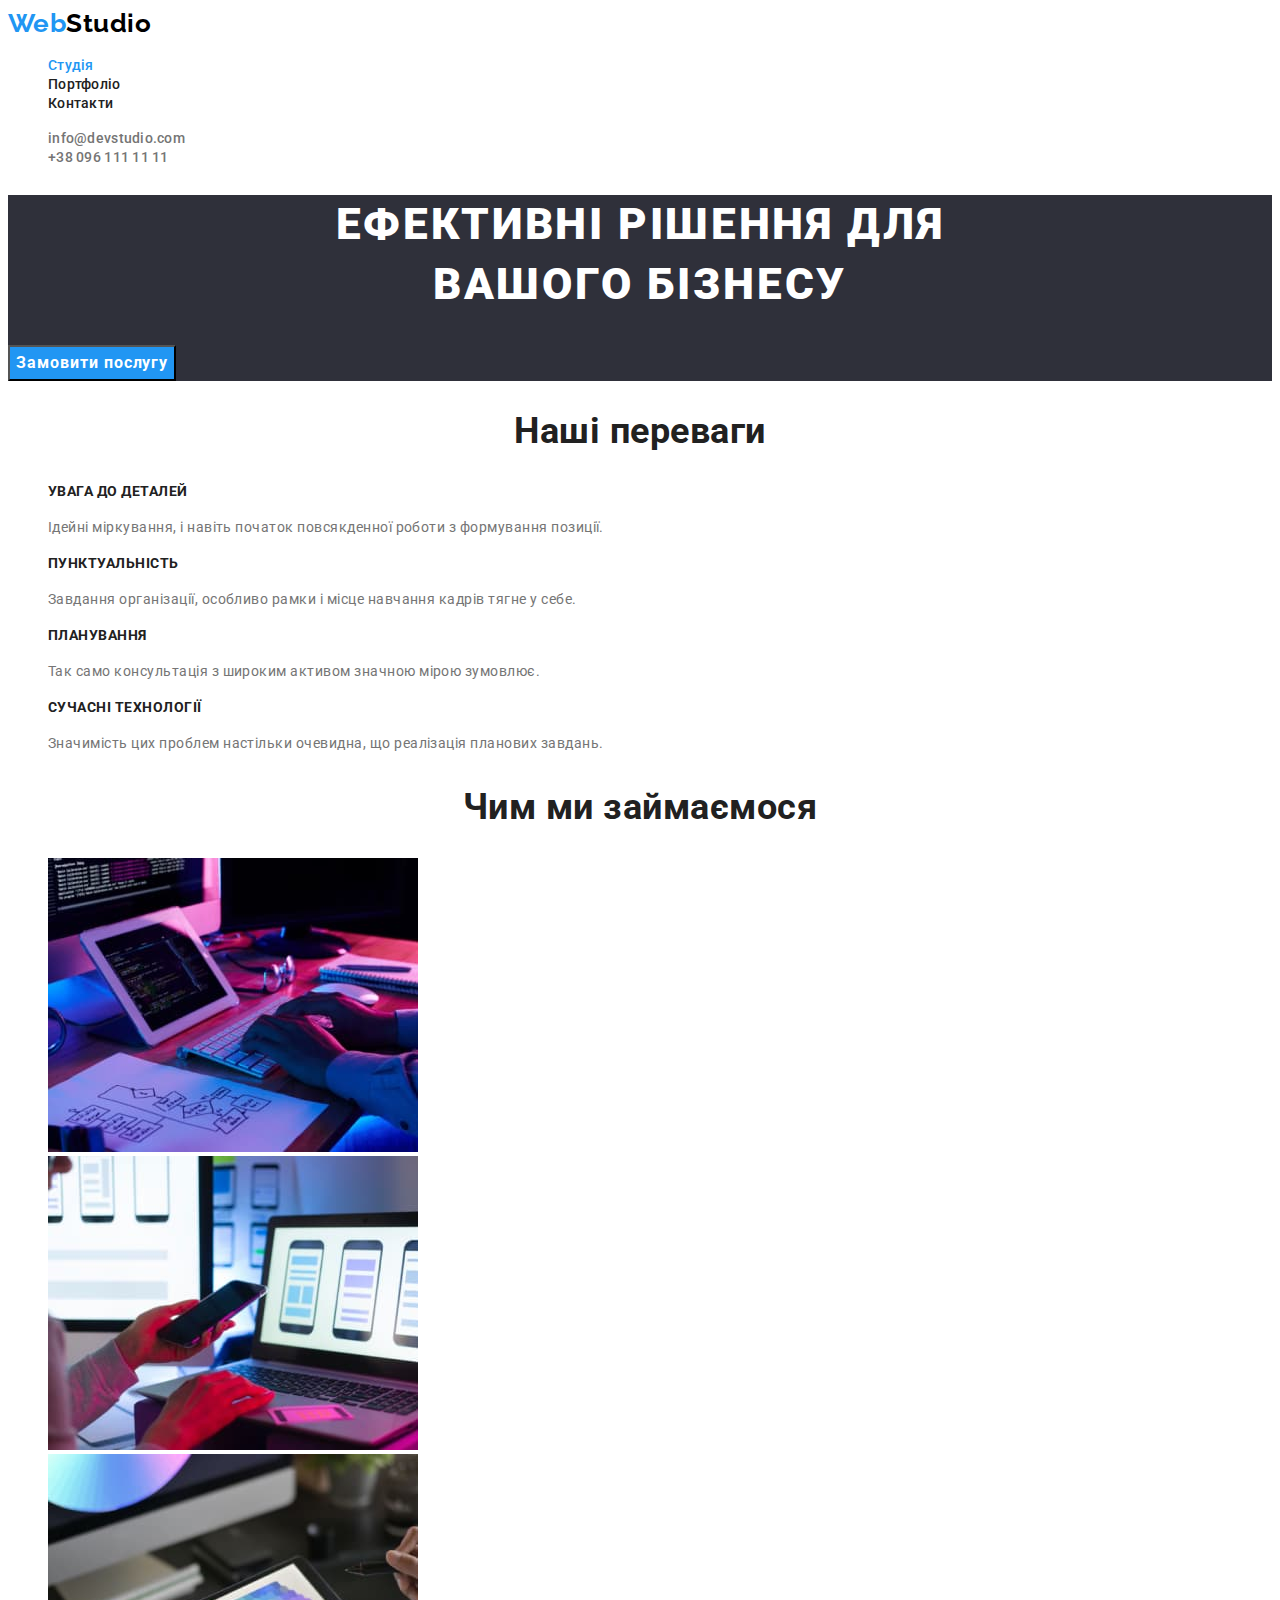
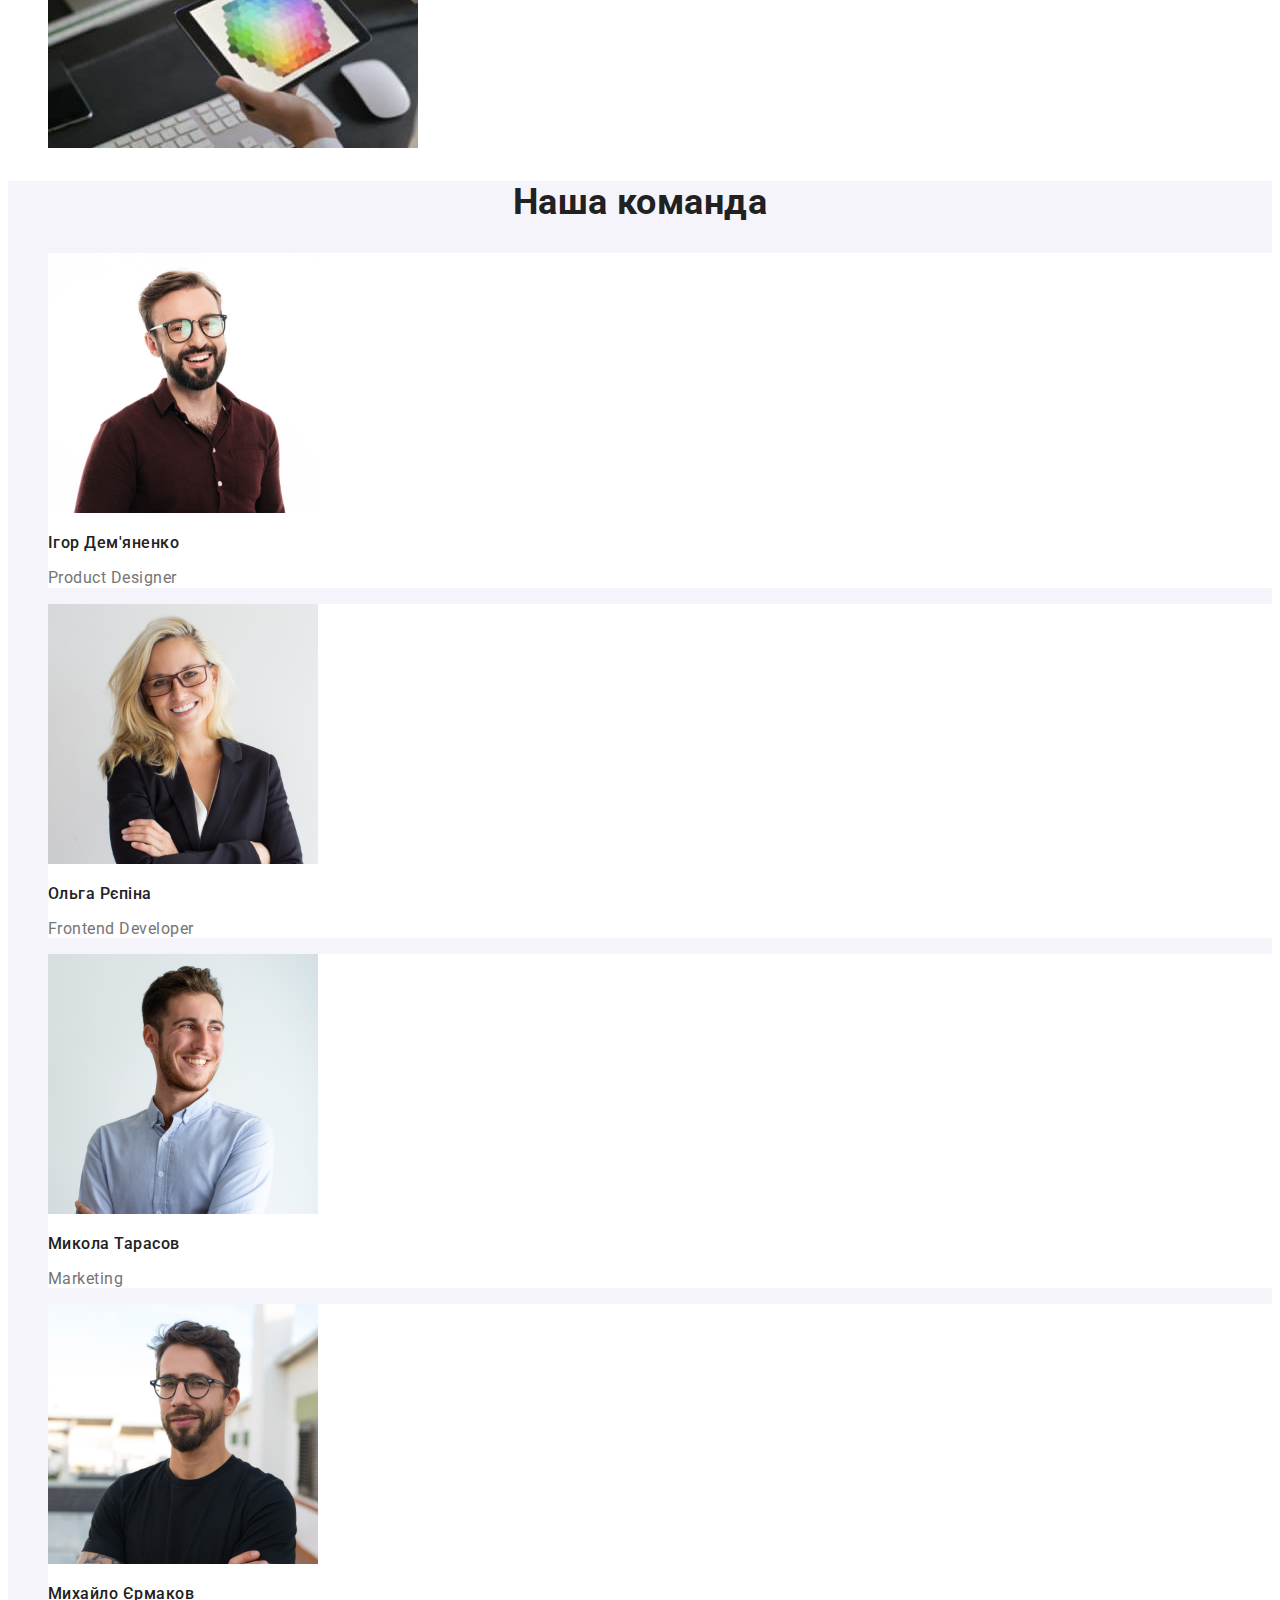
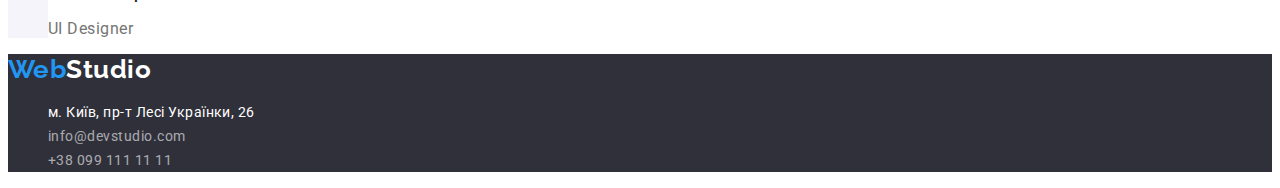
<file: index.html>
<!DOCTYPE html>
<html lang="uk">
  <head>
    <meta charset="UTF-8" />
    <meta http-equiv="X-UA-Compatible" content="IE=edge" />
    <meta name="viewport" content="width=device-width, initial-scale=1.0" />
    <title>WebStudio</title>
    <link rel="preconnect" href="https://fonts.googleapis.com" />
    <link rel="preconnect" href="https://fonts.gstatic.com" crossorigin />
    <link
      href="https://fonts.googleapis.com/css2?family=Raleway:wght@700&family=Roboto:wght@400;500;700;900&display=swap"
      rel="stylesheet"
    />
    <link rel="stylesheet" href="./css/styles.css" />
  </head>
  <body>
    <!-- шапка -->
    <header>
      <nav>
        <a class="link logo" href="./index.html ">
          <span class="logo-start">Web</span>Studio</a
        >
        <ul class="list site-nav">
          <li><a class="link current" href="./index.html">Студія</a></li>
          <li><a class="link" href="./portfolio.html">Портфоліо</a></li>
          <li><a class="link" href="">Контакти</a></li>
        </ul>
      </nav>
      <ul class="list contacts-nav">
        <li>
          <a class="link" href="mailto:info@devstudio.com"
            >info@devstudio.com</a
          >
        </li>
        <li><a class="link" href="tel:+380961111111">+38 096 111 11 11</a></li>
      </ul>
    </header>
    <!-- main block -->
    <main>
      <!-- Hero -->
      <section class="hero">
        <h1 class="hero-title">
          Ефективні рішення для <br />
          вашого бізнесу
        </h1>
        <button type="button" class="hero-button">Замовити послугу</button>
      </section>
      <!-- Advantages -->
      <section class="advantages">
        <h2 class="title">Нашi переваги</h2>
        <ul class="list">
          <li>
            <h3 class="subtitle">Увага до деталей</h3>
            <p class="text">
              Ідейні міркування, і навіть початок повсякденної роботи з
              формування позиції.
            </p>
          </li>
          <li>
            <h3 class="subtitle">Пунктуальнiсть</h3>
            <p class="text">
              Завдання організації, особливо рамки і місце навчання кадрів тягне
              у себе.
            </p>
          </li>
          <li>
            <h3 class="subtitle">Планування</h3>
            <p class="text">
              Так само консультація з широким активом значною мірою зумовлює.
            </p>
          </li>
          <li>
            <h3 class="subtitle">Сучаснi технологiї</h3>
            <p class="text">
              Значимість цих проблем настільки очевидна, що реалізація планових
              завдань.
            </p>
          </li>
        </ul>
      </section>
      <!-- Specialization -->
      <section class="specialization">
        <h2 class="title">Чим ми займаємося</h2>
        <ul class="list">
          <li>
            <img
              src="./images/writing_code.jpg"
              alt="Створюється розмітка макета"
              width="370"
              height="294"
            />
          </li>
          <li>
            <img
              src="./images/choosing_interface.jpg"
              alt="Вибирається інтерфейс"
              width="370"
              height="294"
            />
          </li>
          <li>
            <img
              src="./images/choosing_color.jpg"
              alt="Вибирається колір"
              width="370"
              height="294"
            />
          </li>
        </ul>
      </section>
      <!-- Team -->
      <section class="team">
        <h2 class="title">Наша команда</h2>
        <ul class="list">
          <li class="card">
            <img
              src="./images/img-1.jpg"
              alt="Фото Ігоря Дем'яненко"
              width="270"
              height="260"
            />
            <h3 class="subtitle">Ігор Дем'яненко</h3>
            <p class="position" lang="en">Product Designer</p>
          </li>
          <li class="card">
            <img
              src="./images/img-2.jpg"
              alt="Фото Ольги Рєпіної"
              width="270"
              height="260"
            />
            <h3 class="subtitle">Ольга Рєпіна</h3>
            <p class="position" lang="en">Frontend Developer</p>
          </li>
          <li class="card">
            <img
              src="./images/img-3.jpg"
              alt="Фото Миколи Тарасова"
              width="270"
              height="260"
            />
            <h3 class="subtitle">Микола Тарасов</h3>
            <p class="position" lang="en">Marketing</p>
          </li>
          <li class="card">
            <img
              src="./images/img-4.jpg"
              alt="Фото Михайла Єрмакова"
              width="270"
              height="260"
            />
            <h3 class="subtitle">Михайло Єрмаков</h3>
            <p class="position" lang="en">UI Designer</p>
          </li>
        </ul>
      </section>
    </main>
    <!-- Footer -->
    <footer class="footer">
      <a class="link logo" href="./index.html"
        ><span class="logo-start">Web</span
        ><span class="logo-end">Studio</span></a
      >
      <address class="address-nav">
        <ul class="list">
          <li>
            <a
              class="link map"
              href="https://goo.gl/maps/hFDBtTGMjcZhoMpHA"
              target="_blank"
              rel="noopener noreferrer nofollow"
            >
              м. Київ, пр-т Лесі Українки, 26</a
            >
          </li>
          <li>
            <a class="link contact" href="mailto:info@devstudio.com"
              >info@devstudio.com</a
            >
          </li>
          <li>
            <a class="link contact" href="tel:+380991111111"
              >+38 099 111 11 11</a
            >
          </li>
        </ul>
      </address>
    </footer>
  </body>
</html>
</file>
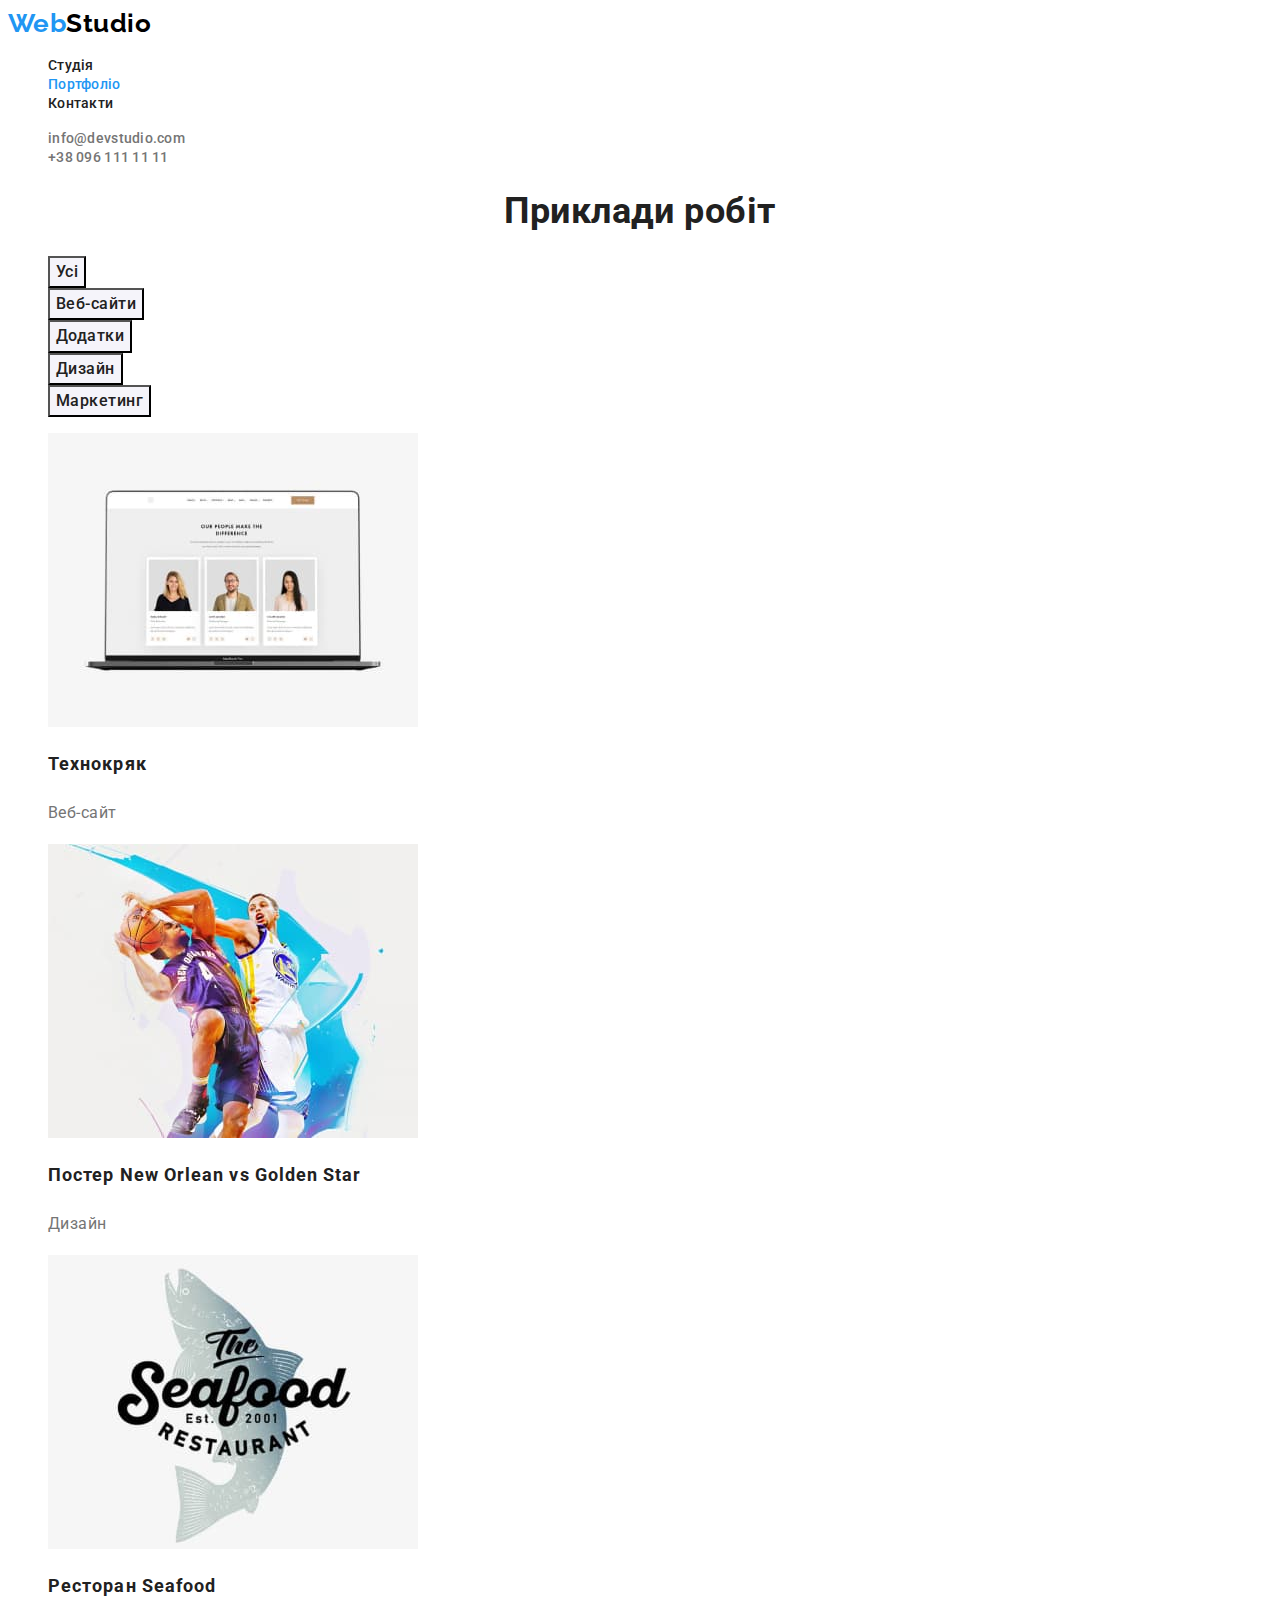
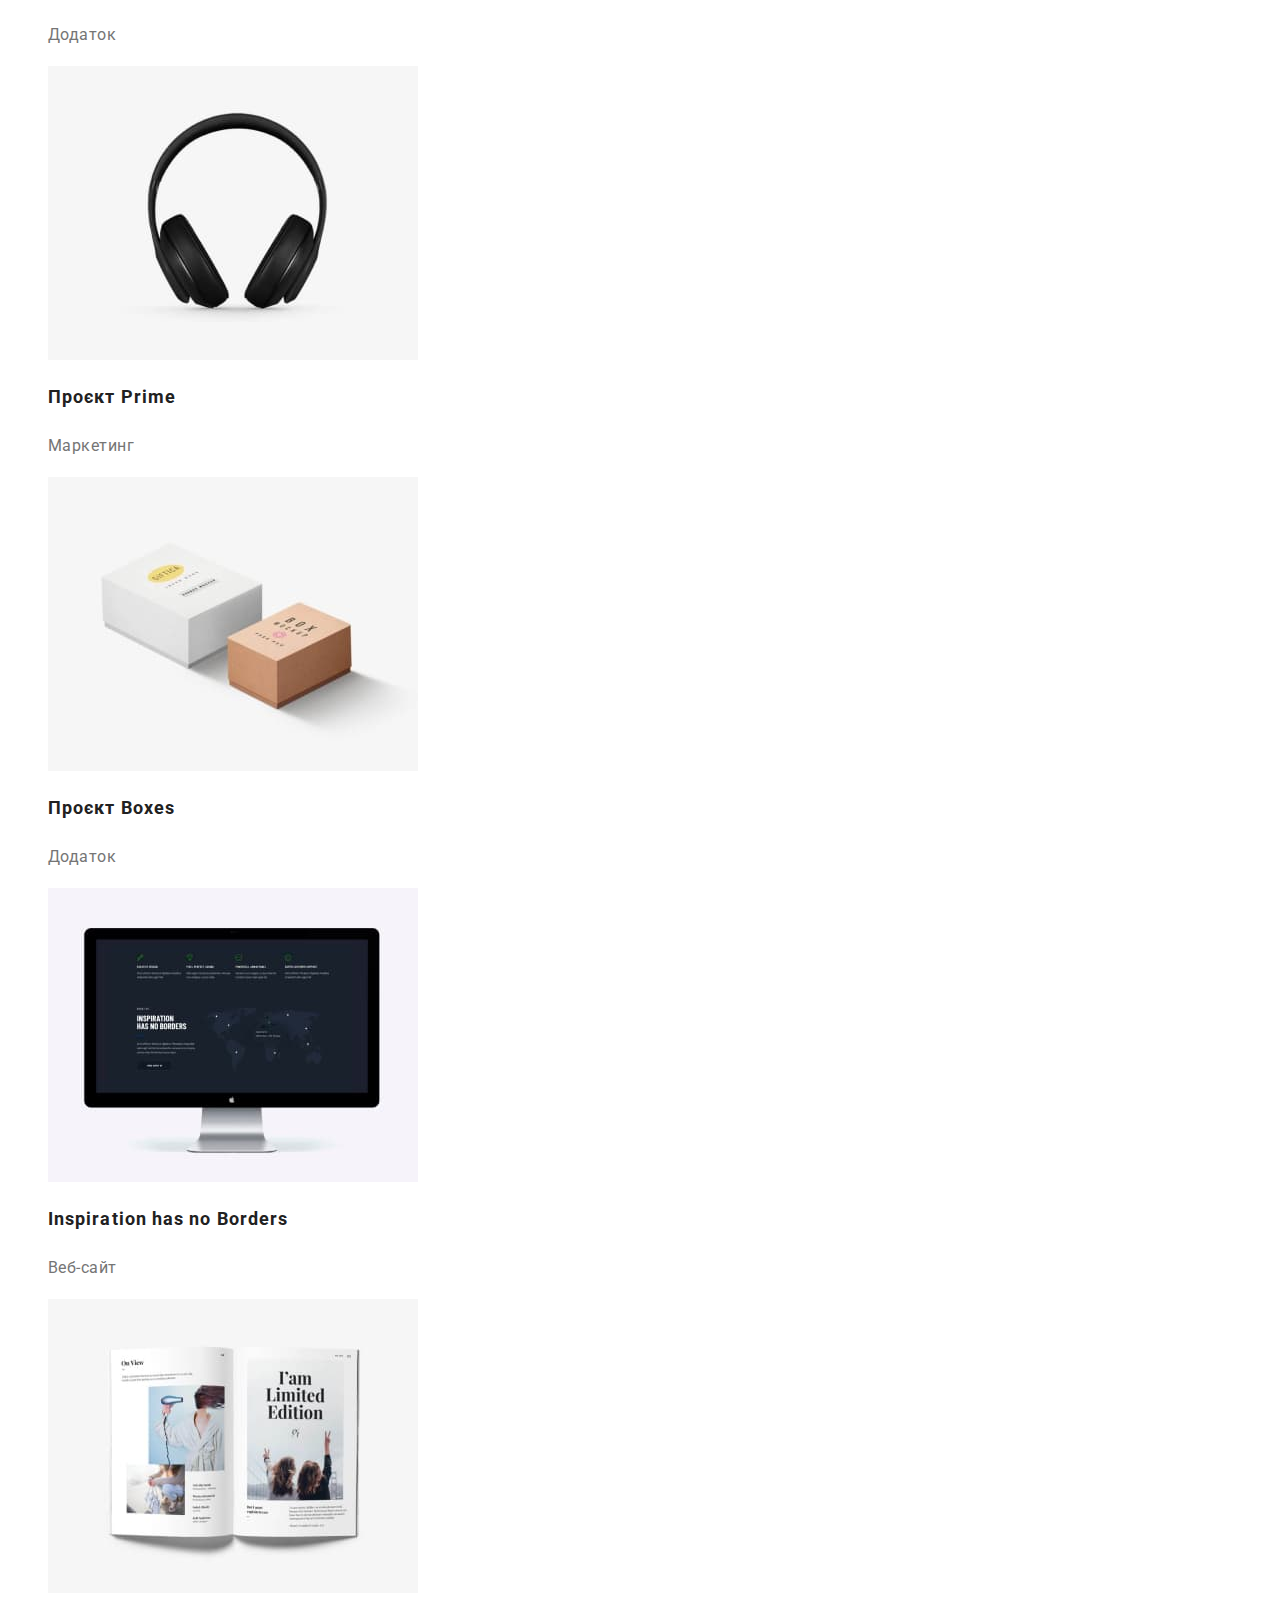
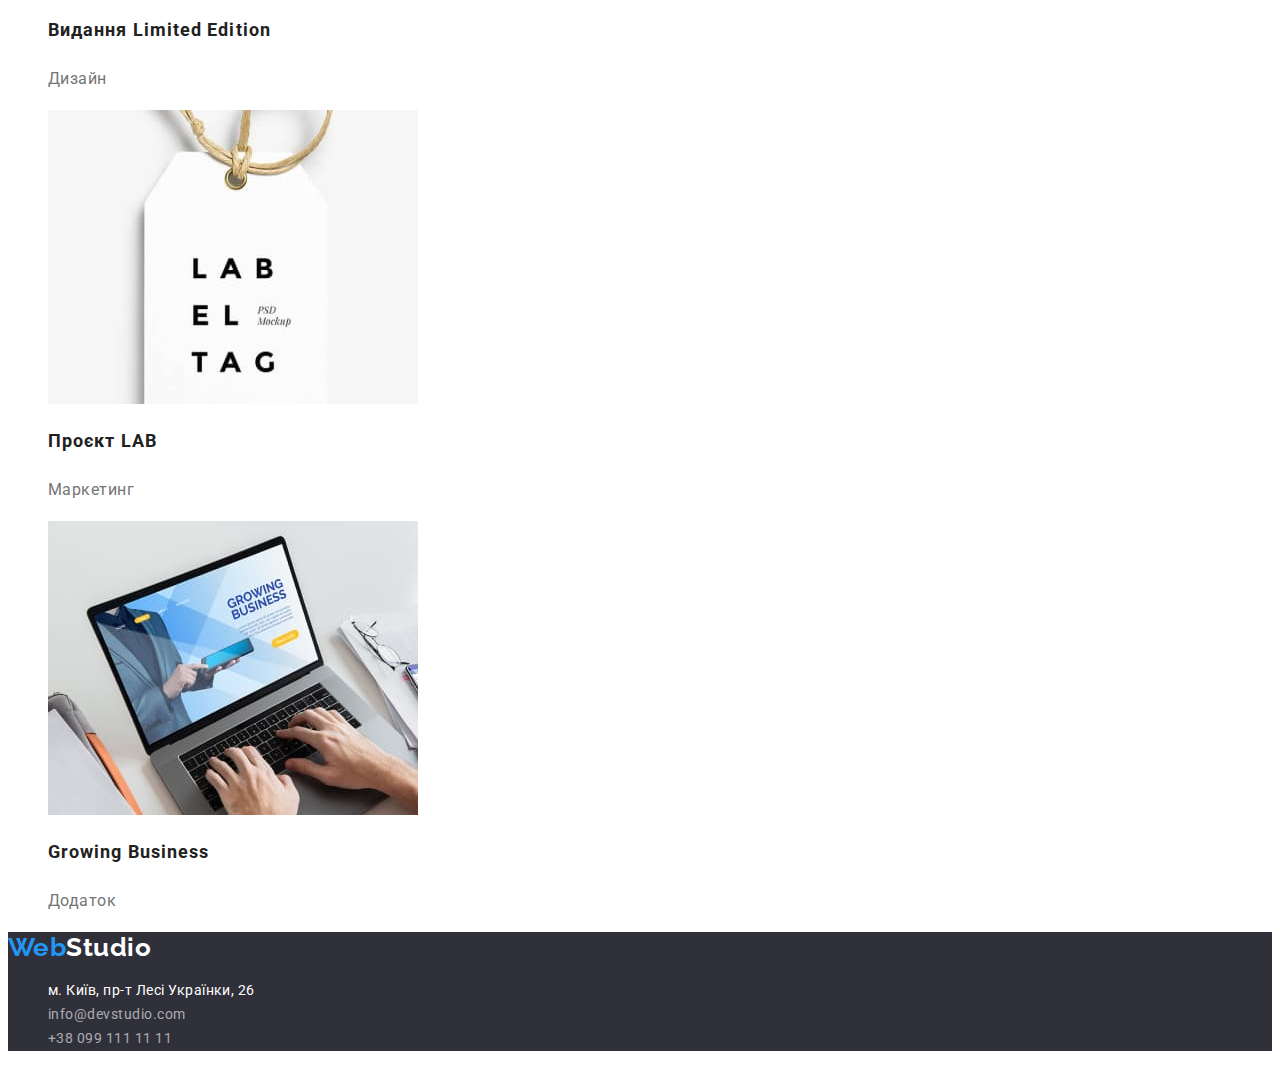
<file: portfolio.html>
<!DOCTYPE html>
<html lang="en">
  <head>
    <meta charset="UTF-8" />
    <meta http-equiv="X-UA-Compatible" content="IE=edge" />
    <meta name="viewport" content="width=device-width, initial-scale=1.0" />
    <title>WebStudio Portfolio</title>
    <link rel="preconnect" href="https://fonts.googleapis.com" />
    <link rel="preconnect" href="https://fonts.gstatic.com" crossorigin />
    <link
      href="https://fonts.googleapis.com/css2?family=Raleway:wght@700&family=Roboto:wght@400;500;700;900&display=swap"
      rel="stylesheet"
    />
    <link rel="stylesheet" href="./css/styles.css" />
  </head>
  <body>
    <header>
      <nav>
        <a class="link logo" href="./index.html ">
          <span class="logo-start">Web</span>Studio</a
        >
        <ul class="list site-nav">
          <li><a class="link" href="./index.html">Студія</a></li>
          <li><a class="link current" href="./portfolio.html">Портфоліо</a></li>
          <li><a class="link" href="">Контакти</a></li>
        </ul>
      </nav>
      <ul class="list contacts-nav">
        <li>
          <a class="link" href="mailto:info@devstudio.com"
            >info@devstudio.com</a
          >
        </li>
        <li><a class="link" href="tel:+380961111111">+38 096 111 11 11</a></li>
      </ul>
    </header>
    <main>
      <section>
        <h1 class="title">Приклади робiт</h1>
        <!-- h1 will be hidden with the help of css -->
        <ul class="list sorter">
          <li><button type="button" class="button">Усі</button></li>
          <li><button type="button" class="button">Веб-сайти</button></li>
          <li><button type="button" class="button">Додатки</button></li>
          <li><button type="button" class="button">Дизайн</button></li>
          <li><button type="button" class="button">Маркетинг</button></li>
        </ul>
        <ul class="list work-example">
          <li>
            <a href="" class="example">
              <img
                src="./images/portfolio-pics/img-1.jpg"
                alt="Ноутбук"
                width="370"
                height="294"
              />
              <h2 class="subtitle">Технокряк</h2>
              <p class="text">Веб-сайт</p>
            </a>
          </li>
          <li>
            <a href="" class="example">
              <img
                src="./images/portfolio-pics/img-2.jpg"
                alt="Баскетбол"
                width="370"
                height="294"
              />
              <h2 class="subtitle">
                Постер <span lang="en">New Orlean vs Golden Star</span>
              </h2>
              <p class="text">Дизайн</p>
            </a>
          </li>
          <li>
            <a href="" class="example">
              <img
                src="./images/portfolio-pics/img-3.jpg"
                alt="Риба"
                width="370"
                height="294"
              />
              <h2 class="subtitle">Ресторан <span lang="en">Seafood</span></h2>
              <p class="text">Додаток</p>
            </a>
          </li>
          <li>
            <a href="" class="example">
              <img
                src="./images/portfolio-pics/img-4.jpg"
                alt="Навушники"
                width="370"
                height="294"
              />
              <h2 class="subtitle">Проєкт <span lang="en">Prime</span></h2>
              <p class="text">Маркетинг</p>
            </a>
          </li>
          <li>
            <a href="" class="example">
              <img
                src="./images/portfolio-pics/img-5.jpg"
                alt="Дві коробки"
                width="370"
                height="294"
              />
              <h2 class="subtitle">Проєкт <span lang="en">Boxes </span></h2>
              <p class="text">Додаток</p>
            </a>
          </li>
          <li>
            <a href="" class="example">
              <img
                src="./images/portfolio-pics/img-6.jpg"
                alt="Монітор iMac"
                width="370"
                height="294"
              />
              <h2 class="subtitle" lang="en">Inspiration has no Borders</h2>
              <p class="text">Веб-сайт</p>
            </a>
          </li>
          <li>
            <a href="" class="example">
              <img
                src="./images/portfolio-pics/img-7.jpg"
                alt="Журнал"
                width="370"
                height="294"
              />
              <h2 class="subtitle">Видання <span>Limited Edition</span></h2>
              <p class="text">Дизайн</p>
            </a>
          </li>
          <li>
            <a href="" class="example">
              <img
                src="./images/portfolio-pics/img-8.jpg"
                alt="Бірка"
                width="370"
                height="294"
              />
              <h2 class="subtitle">Проєкт <span lang="en">LAB</span></h2>
              <p class="text">Маркетинг</p>
            </a>
          </li>
          <li>
            <a href="" class="example">
              <img
                src="./images/portfolio-pics/img-9.jpg"
                alt="Руки на ноутбуці"
                width="370"
                height="294"
              />
              <h2 class="subtitle" lang="en">Growing Business</h2>
              <p class="text">Додаток</p>
            </a>
          </li>
        </ul>
      </section>
    </main>
    <footer class="footer">
      <a class="link logo" href="./index.html"
        ><span class="logo-start">Web</span
        ><span class="logo-end">Studio</span></a
      >
      <address class="address-nav">
        <ul class="list">
          <li>
            <a
              class="link map"
              href="https://goo.gl/maps/hFDBtTGMjcZhoMpHA"
              target="_blank"
              rel="noopener noreferrer nofollow"
            >
              м. Київ, пр-т Лесі Українки, 26</a
            >
          </li>
          <li>
            <a class="link contact" href="mailto:info@devstudio.com"
              >info@devstudio.com</a
            >
          </li>
          <li>
            <a class="link contact" href="tel:+380991111111"
              >+38 099 111 11 11</a
            >
          </li>
        </ul>
      </address>
    </footer>
  </body>
</html>
</file>
<file: css/styles.css>
/* основной цвет бэка #F5F5F5 */
/* #FFFFFF цвет бэка хедера  */
/* цвет бэка футера #2F303A */
/* наша команда #F5F4FA */
/* цвет заголовков #212121 */
/* увет текста #757575 */
/*  акцент #2196F3 */
/* roboto 400 700 */

:root {
  --main-background-color: #ffffff;
  --footer-backgroung-color: #2f303a;
  --main-color: #757575;
  --title-color: #212121;
  --accent-color: #2196f3;
}
/* basic styles */
body {
  background-color: var(--main-background-color);
  color: var(--main-color);
  font-family: Roboto, sans-serif;
  letter-spacing: 0.03em;
}
.list {
  list-style: none;
}
.link {
  text-decoration: inherit;
}

/* header styles */
header {
  background-color: #ffffff;
}
.logo {
  color: #000;
}
.logo-start {
  color: var(--accent-color);
}
.site-nav .link {
  color: var(--title-color);
}
.site-nav .link:hover,
.site-nav .link:focus {
  color: var(--accent-color);
}
.contacts-nav .link {
  color: inherit;
}
.contacts-nav .link:hover,
.contacts-nav .link:focus {
  color: var(--accent-color);
}
.site-nav .current {
  color: var(--accent-color);
}
.logo {
  font-family: Raleway, sans-serif;
  font-weight: 700;
  font-size: 26px;
  line-height: 1.19;
}
.site-nav .link,
.contacts-nav .link {
  font-weight: 500;
  font-size: 14px;
  line-height: 1.14;
  letter-spacing: 0.02em;
}

/* main styles */
.hero {
  background-color: var(--footer-backgroung-color);
}
.hero-title {
  color: var(--main-background-color);
  font-weight: 900;
  font-size: 44px;
  line-height: 1.36;
  text-align: center;
  text-transform: uppercase;
}

.title,
.subtitle {
  color: var(--title-color);
}
.hero-button {
  color: var(--main-background-color);
  background-color: var(--accent-color);
  font-family: inherit;
  font-weight: 700;
  font-size: 16px;
  line-height: 1.88;
}
.hero-button:hover,
.hero-button:focus {
  background-color: #188ce8;
}
.button {
  color: var(--title-color);
  background-color: #f5f4fa;
}
.button:hover,
.button:focus {
  color: var(--main-background-color);
  background-color: var(--accent-color);
}
.button,
.hero-button {
  cursor: pointer;
}
.list .example {
  text-decoration: inherit;
  color: inherit;
}
.work-example .subtitle,
.hero-title,
.hero-button {
  letter-spacing: 0.06em;
}
.title {
  font-size: 36px;
  line-height: 1.17;
  text-align: center;
}
.advantages .subtitle {
  font-size: 14px;
  line-height: 1.42;
  text-transform: uppercase;
}
.advantages .text {
  font-style: normal;
  font-size: 14px;
  line-height: 1.71;
}
.team {
  background-color: #f5f4fa;
}
.team .card {
  background-color: var(--main-background-color);
}
.team .subtitle {
  font-weight: 500;
  font-size: 16px;
  line-height: 1.19;
}
.team .position {
  font-size: 16px;
  line-height: 1.19;
}

.sorter .button {
  font-family: inherit;
  font-weight: 500;
  font-size: 16px;
  line-height: 1.63;
  letter-spacing: inherit;
}
.work-example .subtitle {
  font-size: 18px;
  line-height: 2;
}
.work-example .text {
  font-size: 16px;
  line-height: 1.88;
}
/* footer styles */
.footer {
  background-color: var(--footer-backgroung-color);
}
.logo-end {
  color: var(--main-background-color);
}
.link .map {
  color: var(--main-background-color);
}
.address-nav > .list {
  font-style: normal;
}
.map {
  color: var(--main-background-color);
}
.contact {
  color: rgba(255, 255, 255, 0.6);
}
.map:hover,
.contact:hover,
.map:focus,
.contact:focus {
  color: var(--accent-color);
}
.map,
.contact {
  font-size: 14px;
  line-height: 1.71;
}
</file>
